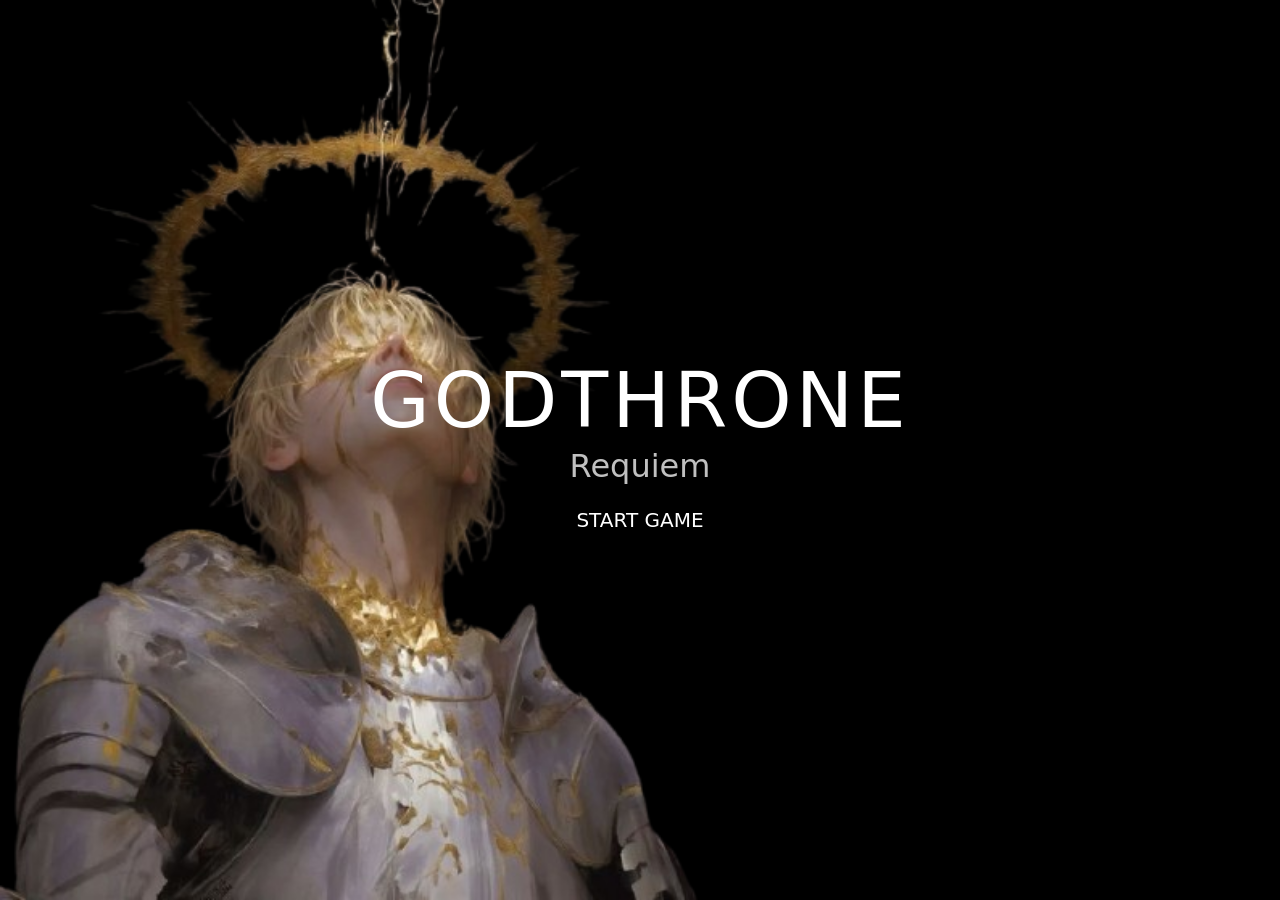
<file: index.html>
<!DOCTYPE html>
<html lang="en">
<head>
    <meta charset="UTF-8">
    <link rel="stylesheet" href="./css/index.css">
    <link href="https://cdn.jsdelivr.net/npm/bootstrap@5.3.2/dist/css/bootstrap.min.css" rel="stylesheet" integrity="sha384-T3c6CoIi6uLrA9TneNEoa7RxnatzjcDSCmG1MXxSR1GAsXEV/Dwwykc2MPK8M2HN" crossorigin="anonymous">
    <title>Godthrone: Requiem — Tactical Battle</title>
</head>
<body>
    <div class="bg-wrapper">
        <img src="./images/godthronerequiem.png" class="bg-image" alt="Background">
    </div>

    <div class="title-wrapper">
        <h1 class="game-title">GODTHRONE</h1>
        <h2 class="subtitle">Requiem</h2>
        <a href="browsergame.html" class="play-button">START GAME</a>
    </div>
</body>
</html>
</file>
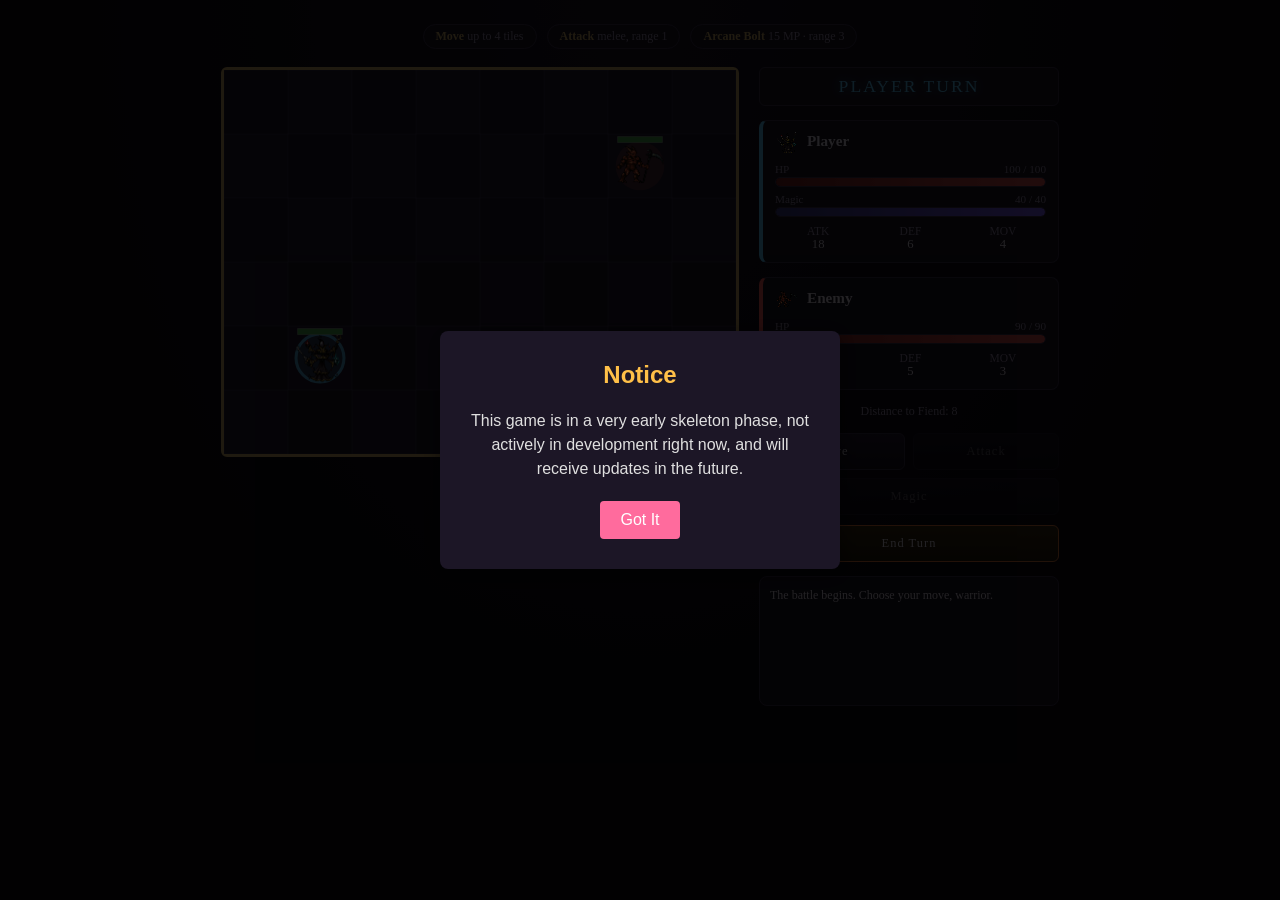
<file: browsergame.html>
<!DOCTYPE html>
<html lang="en">
<head>
  <meta charset="UTF-8" />
  <meta name="viewport" content="width=device-width, initial-scale=1.0" />
  <title>Godthrone: Requiem — Tactical Battle</title>
  <link rel="stylesheet" href="./css/variables.css" />
  <link rel="stylesheet" href="./css/base.css" />
  <link rel="stylesheet" href="./css/layout.css" />
  <link rel="stylesheet" href="./css/components.css" />
  <link rel="stylesheet" href="./css/actions.css" />
  <link rel="stylesheet" href="./css/overlay.css" />
  <style>
    /* Inline icon helper to keep your pixel art aligned cleanly in headers */
    .unit-icon {
      width: 24px;
      height: 24px;
      image-rendering: pixelated; /* Preserves crisp pixel art edges */
      vertical-align: middle;
      margin-right: 8px;
    }
  </style>
</head>
<body>
  <div class="game-container">

    <div class="legend">
      <span><strong>Move</strong> up to 4 tiles</span>
      <span><strong>Attack</strong> melee, range 1</span>
      <span><strong>Arcane Bolt</strong> 15 MP · range 3</span>
    </div>

    <div class="battle-area">
      <div class="canvas-frame">
        <canvas id="grid" width="512" height="384"></canvas>
      </div>

      <div class="side-panel">
        <div id="turnIndicator">PLAYER TURN</div>

        <div class="stat-card player-card">
          <!-- Swapped 🛡️ emoji for player PNG sprite -->
          <h3><img src="./images/player/player.png" alt="Player" class="unit-icon" />Player</h3>
          <div class="bar-row">
            <div class="bar-label"><span>HP</span><span id="playerHpText">100 / 100</span></div>
            <div class="bar-bg"><div class="bar-fill hp-fill" id="playerHpFill" style="width:100%"></div></div>
          </div>
          <div class="bar-row">
            <div class="bar-label"><span>Magic</span><span id="playerMagText">40 / 40</span></div>
            <div class="bar-bg"><div class="bar-fill mag-fill" id="playerMagFill" style="width:100%"></div></div>
          </div>
          <div class="mini-stats">
            <div>ATK<span id="playerAtk">18</span></div>
            <div>DEF<span id="playerDef">6</span></div>
            <div>MOV<span id="playerMov">4</span></div>
          </div>
        </div>

        <div class="stat-card enemy-card">
          <!-- Swapped 👹 emoji for enemy PNG sprite -->
          <h3><img src="./images/enemy/enemy.png" alt="Enemy" class="unit-icon" />Enemy</h3>
          <div class="bar-row">
            <div class="bar-label"><span>HP</span><span id="enemyHpText">90 / 90</span></div>
            <div class="bar-bg"><div class="bar-fill hp-fill" id="enemyHpFill" style="width:100%"></div></div>
          </div>
          <div class="mini-stats">
            <div>ATK<span id="enemyAtk">14</span></div>
            <div>DEF<span id="enemyDef">5</span></div>
            <div>MOV<span id="enemyMov">3</span></div>
          </div>
        </div>

        <div id="distanceReadout">Distance to Enemy: —</div>

        <div class="actions">
          <button class="action-btn" id="btnMove" title="Move up to your Movement Range">Move</button>
          <button class="action-btn" id="btnAttack" title="Melee attack, requires adjacency">Attack</button>
          <button class="action-btn" id="btnMagic" title="Arcane Bolt — 15 MP, range 3">Magic</button>
          <button class="action-btn" id="btnEndTurn" title="End your turn">End Turn</button>
        </div>

        <div id="log"></div>
      </div>
    </div>
  </div>

  <div class="overlay hidden" id="overlay">
    <div class="overlay-box">
      <h2 id="overlayTitle">VICTORY</h2>
      <p id="overlayText">You have vanquished your foe.</p>
      <button id="btnRestart">Restart Battle</button>
    </div>
  </div>

  <style>
  .modalBackdrop {
    position: fixed;
    top: 0;
    left: 0;
    width: 100%;
    height: 100%;
    background: rgba(0, 0, 0, 0.85);
    display: flex;
    justify-content: center;
    align-items: center;
    z-index: 9999;
  }
  .modalContent {
    background: #1c1626;
    color: #ffffff;
    padding: 30px;
    border-radius: 8px;
    max-width: 400px;
    width: 90%;
    text-align: center;
    box-shadow: 0 4px 20px rgba(0,0,0,0.5);
    font-family: sans-serif;
  }
  .modalContent h2 {
    margin-top: 0;
    color: #ffc048;
  }
  .modalContent p {
    line-height: 1.5;
    margin-bottom: 20px;
    color: #e0e0e0;
  }
  .modalContent button {
    background: #ff6b9d;
    color: #ffffff;
    border: none;
    padding: 10px 20px;
    font-size: 16px;
    border-radius: 4px;
    cursor: pointer;
  }
  .modalContent button:hover {
    background: #ff85b3;
  }
</style>

<div id="disclaimerModal" class="modalBackdrop">
  <div class="modalContent">
    <h2>Notice</h2>
    <p>This game is in a very early skeleton phase, not actively in development right now, and will receive updates in the future.</p>
    <button id="closeModalBtn">Got It</button>
  </div>
</div>

<script>
  document.addEventListener("DOMContentLoaded", function() {
    const modal = document.getElementById("disclaimerModal");
    const button = document.getElementById("closeModalBtn");
    button.addEventListener("click", function() {
      modal.style.display = "none";
    });
  });
</script>

  <script src="./js/utils.js"></script>
  <script src="./js/ui.js"></script>
  <script src="./js/sprites.js"></script>
  <script src="./js/game.js"></script>
</body>
</html>
</file>
<file: css/index.css>
/* Background wrapper */
.bg-wrapper {
    position: fixed;
    inset: 0;
    width: 100vw;
    height: 100vh;
    overflow: hidden;
    z-index: -1;
    background-color: black; /* FIXES WHITE SCREEN */
}


/* Default: desktop layout (Image 1) */
/* Desktop: Image 1 layout */
.bg-image {
    position: absolute;
    left: 0;
    top: 50%;
    transform: translateY(-50%);
    height: 100%;
    width: auto;
    object-fit: contain;
}




.title-wrapper {
    position: relative;
    z-index: 10;
    height: 100vh;          /* full screen height */
    width: 100vw;           /* full screen width */
    display: flex;
    flex-direction: column;
    justify-content: center; /* vertical centering */
    align-items: center;     /* horizontal centering */
    text-align: center;
}



.game-title {
    font-size: clamp(2rem, 6vw, 6rem);
    color: white;
    margin: 0;
    letter-spacing: 4px;
}

.subtitle {
    font-size: clamp(1rem, 3vw, 2rem);
    color: #c0c0c0;
    margin-bottom: 40px;
}

.play-button {
    margin-top: -30px; /* moves button UP */
}




.play-button:hover {
    background-color: #1b1b1b;
}


/* full-screen flex centering instead of absolute px */
.start-container {
  min-height: 100vh;
  width: 100vw;
  display: flex;
  align-items: center;
  justify-content: center;
}


.button-container {
  display: flex;
  justify-content: center;
  align-items: center;
}



.play-button {
  display: inline-block;
  background-color: #000000;
  color: #FFFFFF;
  text-decoration: none;
  font-size: clamp(1rem, 2vw, 1.25rem);
  padding: 10px 20px;
  border: none;
  border-radius: 4px;
  cursor: pointer;
  transition: background-color 0.3s;
  text-align: center;
}

.play-button:hover {
  background-color: #1b1b1b;
}

.game-guide-link {
  display: inline-block;
  margin-top: 1px;
  color: #9ea194;
  text-decoration: none;
}

.game-guide-link:hover {
  text-decoration: none;
  color: #1b1b1b;
}

/* Tablet & phone: Image 2 layout */
@media (max-width: 768px) {
    .bg-image {
        left: 50%;
        top: 50%;
        transform: translate(-50%, -50%);
        width: 100%;
        height: auto;
        object-fit: contain;
    }
}

/* Tiny screens: flip if needed */
@media (max-width: 480px) {
    .bg-image {
        transform: translate(-50%, -50%) scaleX(-1);
    }
}


@media (max-width: 480px) {
    .bg-image {
        transform: translate(-50%, -50%) scaleX(-1);
    }
}
</file>
<file: css/variables.css>
/* ===========================
   Theme Variables
   =========================== */

:root {
  --bg-dark: #0b0810;
  --panel-bg: #1a1424;
  --panel-border: #3a2f4d;

  --gold: #d4af6a;
  --ember: #e0763a;
  --blue: #5dc8ff;
  --red: #ff5d5d;
  --purple: #c77dff;

  --text-main: #e8e0f0;
  --text-muted: #9d8fb0;
}

/* Global box model */
* {
  box-sizing: border-box;
}
</file>
<file: css/base.css>
/* ===========================
   Base Styles
   =========================== */

body {
  margin: 0;
  min-height: 100vh;
  background: radial-gradient(ellipse at top, #1a1224 0%, #0b0810 60%);
  color: var(--text-main);
  font-family: Georgia, 'Times New Roman', serif;
  display: flex;
  justify-content: center;
  padding: 24px 12px 60px;
}

.game-container {
  width: 100%;
  max-width: 900px;
}

/* Headings */
h1 {
  font-family: 'Cinzel', Georgia, serif;
  text-align: center;
  font-size: 2.1em;
  margin: 0 0 4px;
  letter-spacing: 2px;
  background: linear-gradient(180deg, var(--gold), var(--ember));
  -webkit-background-clip: text;
  background-clip: text;
  color: transparent;
  -webkit-text-fill-color: transparent;
  text-shadow: 0 0 25px rgba(224,118,58,0.25);
}

.subtitle {
  text-align: center;
  color: var(--text-muted);
  font-size: 0.85em;
  margin: 0 0 16px;
  letter-spacing: 1px;
}
</file>
<file: css/layout.css>
/* ===========================
   Layout & Structure
   =========================== */

/* Legend */
.legend {
  display: flex;
  flex-wrap: wrap;
  justify-content: center;
  gap: 10px;
  margin-bottom: 18px;
}

.legend span {
  background: var(--panel-bg);
  border: 1px solid var(--panel-border);
  border-radius: 20px;
  padding: 4px 12px;
  font-size: 0.75em;
  color: var(--text-muted);
}

.legend strong {
  color: var(--gold);
}

/* Battle Area Layout */
.battle-area {
  display: flex;
  gap: 20px;
  flex-wrap: wrap;
  justify-content: center;
  align-items: flex-start;
}

/* Canvas Frame */
.canvas-frame {
  position: relative;
  border: 3px solid var(--gold);
  border-radius: 6px;
  background: #000;
  animation: flicker 4s ease-in-out infinite alternate;
  line-height: 0;
}

@keyframes flicker {
  0% { box-shadow: 0 0 25px rgba(224,118,58,0.15); }
  100% { box-shadow: 0 0 45px rgba(224,118,58,0.35); }
}

canvas {
  display: block;
  width: 100%;
  max-width: 512px;
  height: auto;
}

/* Side Panel */
.side-panel {
  flex: 1 1 260px;
  max-width: 300px;
  display: flex;
  flex-direction: column;
  gap: 14px;
}

/* Responsive */
@media (max-width: 640px) {
  .battle-area {
    flex-direction: column;
    align-items: center;
  }

  .side-panel {
    max-width: 512px;
    width: 100%;
  }
}
</file>
<file: css/components.css>
/* ===========================
   UI Components
   =========================== */

/* Turn Indicator */
#turnIndicator {
  text-align: center;
  font-family: 'Cinzel', Georgia, serif;
  font-size: 1.1em;
  letter-spacing: 2px;
  padding: 8px;
  border-radius: 6px;
  border: 1px solid var(--panel-border);
  background: var(--panel-bg);
}

.turn-player {
  color: var(--blue);
  text-shadow: 0 0 10px rgba(93,200,255,0.5);
}

.turn-enemy {
  color: var(--red);
  text-shadow: 0 0 10px rgba(255,93,93,0.5);
}

/* Stat Cards */
.stat-card {
  background: var(--panel-bg);
  border: 1px solid var(--panel-border);
  border-radius: 8px;
  padding: 10px 12px;
}

.stat-card.player-card {
  border-left: 4px solid var(--blue);
}

.stat-card.enemy-card {
  border-left: 4px solid var(--red);
}

.stat-card h3 {
  margin: 0 0 8px;
  font-family: 'Cinzel', Georgia, serif;
  font-size: 0.95em;
}

/* Bars */
.bar-row {
  margin-bottom: 6px;
}

.bar-label {
  display: flex;
  justify-content: space-between;
  font-size: 0.7em;
  color: var(--text-muted);
  margin-bottom: 2px;
}

.bar-bg {
  height: 10px;
  border-radius: 5px;
  background: #100c18;
  border: 1px solid var(--panel-border);
  overflow: hidden;
}

.bar-fill {
  height: 100%;
  border-radius: 5px;
  transition: width 0.35s ease;
}

.hp-fill {
  background: linear-gradient(90deg, #7a2020, #e05353);
}

.mag-fill {
  background: linear-gradient(90deg, #3a3a8a, #7d5dff);
}

/* Mini Stats */
.mini-stats {
  display: grid;
  grid-template-columns: repeat(3, 1fr);
  gap: 6px;
  margin-top: 8px;
  font-size: 0.72em;
  color: var(--text-muted);
  text-align: center;
}

.mini-stats div span {
  display: block;
  color: var(--text-main);
  font-size: 1.1em;
}

/* Distance Readout */
#distanceReadout {
  text-align: center;
  font-size: 0.75em;
  color: var(--text-muted);
}

/* Combat Log */
#log {
  height: 130px;
  overflow-y: auto;
  background: var(--panel-bg);
  border: 1px solid var(--panel-border);
  border-radius: 8px;
  padding: 8px 10px;
  font-size: 0.75em;
  color: var(--text-muted);
  line-height: 1.5;
}

#log div {
  padding: 1px 0;
}

#log div:last-child {
  color: var(--text-main);
}
</file>
<file: css/actions.css>
/* ===========================
   Action Buttons
   =========================== */

/* Actions Grid */
.actions {
  display: grid;
  grid-template-columns: 1fr 1fr;
  gap: 8px;
}

/* Base Button */
.action-btn {
  font-family: 'Cinzel', Georgia, serif;
  font-size: 0.78em;
  letter-spacing: 1px;
  padding: 10px 6px;
  border-radius: 6px;
  border: 1px solid var(--panel-border);
  background: linear-gradient(180deg, #241b32, #16101f);
  color: var(--text-main);
  cursor: pointer;
  transition: all 0.15s ease;
}

/* Hover / Active / Disabled */
.action-btn:hover:not(:disabled) {
  border-color: var(--gold);
  box-shadow: 0 0 12px rgba(212,175,106,0.35);
}

.action-btn.active {
  border-color: var(--blue);
  box-shadow: 0 0 12px rgba(93,200,255,0.5);
}

.action-btn:disabled {
  opacity: 0.35;
  cursor: not-allowed;
}

/* Special Buttons */
#btnMagic {
  grid-column: 1 / -1;
}

#btnEndTurn {
  grid-column: 1 / -1;
  background: linear-gradient(180deg, #3a2a12, #241a0c);
  border-color: var(--ember);
  margin-top: 2px;
}
</file>
<file: css/overlay.css>
/* ===========================
   Battle Overlay (Victory / Defeat)
   =========================== */

.overlay {
  position: fixed;
  inset: 0;
  background: rgba(5,3,8,0.88);
  backdrop-filter: blur(3px);
  -webkit-backdrop-filter: blur(3px);
  display: flex;
  align-items: center;
  justify-content: center;
  z-index: 50;
}

.overlay.hidden {
  display: none;
}

.overlay-box {
  text-align: center;
}

.overlay-box h2 {
  font-family: 'Cinzel', Georgia, serif;
  font-size: 3em;
  margin: 0 0 10px;
  letter-spacing: 4px;
}

.victory {
  color: var(--gold);
  text-shadow: 0 0 30px rgba(212,175,106,0.8);
}

.defeat {
  color: var(--red);
  text-shadow: 0 0 30px rgba(255,93,93,0.8);
}

.overlay-box p {
  color: var(--text-muted);
  margin-bottom: 20px;
}

/* Restart Button */
#btnRestart {
  font-family: 'Cinzel', Georgia, serif;
  padding: 10px 28px;
  border-radius: 6px;
  border: 1px solid var(--gold);
  background: linear-gradient(180deg, #3a2a12, #241a0c);
  color: var(--gold);
  cursor: pointer;
  letter-spacing: 1px;
}

#btnRestart:hover {
  box-shadow: 0 0 15px rgba(212,175,106,0.5);
}
</file>
